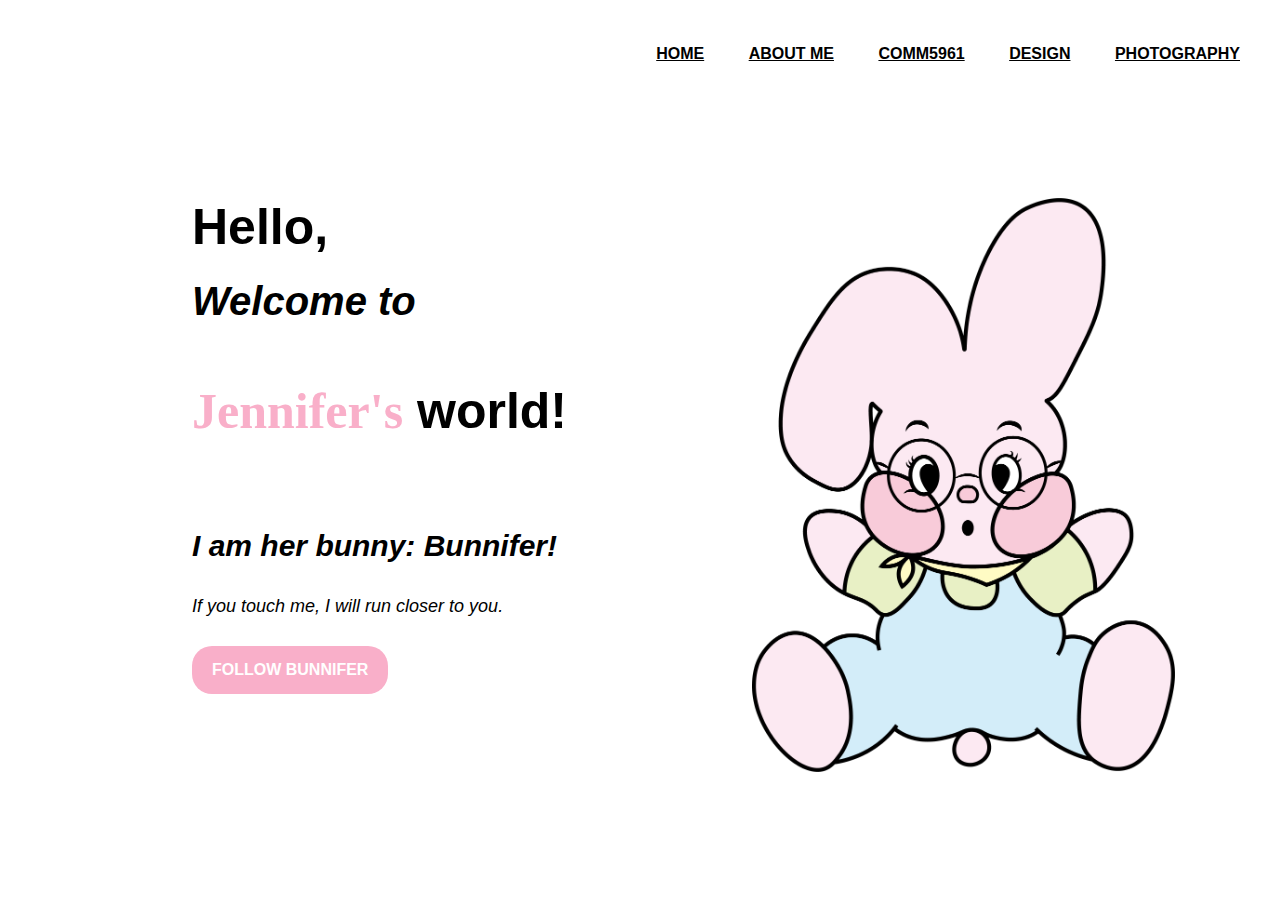
<file: index.html>
<!DOCTYPE html>
<html lang="en">
<head>
    <meta charset="UTF-8">
    <meta http-equiv="X-UA-Compatible" content="IE=edge">
    <meta name="viewport" content="width=device-width, initial-scale=1.0">
    <title>Welcome to Jennifer's Website!</title>
    <link rel="stylesheet" href="style-index.css">
</head>
<body>
    <div class="homepage">
        <nav>
            <ul>
                <li><a href="index.html">HOME</a></li>
                <li><a href="about me.html">ABOUT ME</a></li>
                <li><a href="comm5961.html">COMM5961</a></li>
                <li><a href="#">DESIGN</a></li>
                <li><a href="#">PHOTOGRAPHY</a></li>
            </ul>
        </nav>
        <div class="text">
            <h1>Hello, </h1>
            <h2>Welcome to</h2>
            <h1>
                <span>Jennifer's</span> 
                world!</h1>
            <h3> I am her bunny: Bunnifer!</h3>
            <p>If you touch me, I will run closer to you.</p>
        <a href="about me.html">FOLLOW BUNNIFER</a>
        </div>
        <div class="bunny">
            <img src="bunny.png" alt="bunny">
        </div>
    </div>
</body>
</html>
</file>
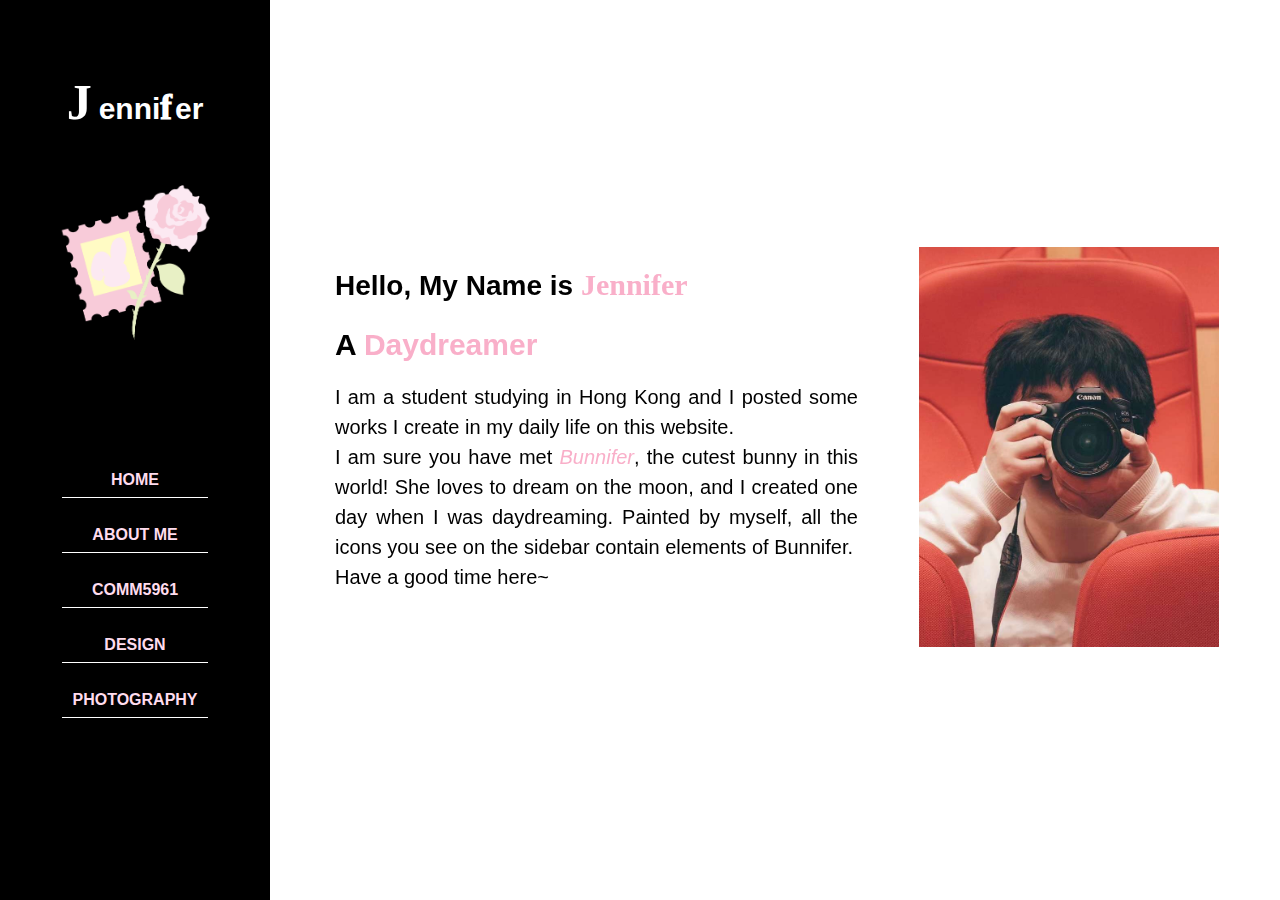
<file: about me.html>
<!DOCTYPE html>
<html lang="en">
<head>
    <meta charset="UTF-8">
    <meta http-equiv="X-UA-Compatible" content="IE=edge">
    <meta name="viewport" content="width=device-width, initial-scale=1.0">
    <title>About Me</title>
    <link rel="stylesheet" href="about me.css">
</head>
<body>
    <!--main container start-->
    <div class="main-container">
        <!--aside start-->
        <div class="aside">
            <div class="logo">
                <p><span>J</span>enni<span1>f</span1>er</p>
            </div>
            <div class="icon">
                <img src="aboutme-icon.png" alt="aboutme">
            </div>
            <div>
            <ul class="nav">
                <li><a href="index.html">HOME</a></li>
                <li><a href="about me.html">ABOUT ME</a></li>
                <li><a href="comm5961.html">COMM5961</a></li>
                <li><a href="#">DESIGN</a></li>
                <li><a href="#">PHOTOGRAPHY</a></li>
            </ul>
            </div>
        </div>
        <!--aside end-->
        <!--main content start-->
        <div class="main-content">
            <!--aboutme section start-->
            <section class="aboutme section">
                <div class="container">
                    <div class="row">
                        <div class="aboutme-info">
                            <h3 class="hello">Hello, My Name is  <span class="name"> Jennifer</span></h3>
                            <h3 class="intro">A <span class="daydream">Daydreamer</span></h3>
                            <p class="1st">I am a student studying in Hong Kong and I posted some works I create in my daily life on this website. </p>
                            <p class="2nd">I am sure you have met <span class="bunnifer">Bunnifer</span>, the cutest bunny in this world! She loves to dream on the moon, and I created one day when I was daydreaming. Painted by myself, all the icons you see on the sidebar contain elements of Bunnifer.</p>
                            <p class="3rd">Have a good time here~</p>
                        </div>
                        <div class="aboutme-img">
                            <img src="self.jpg" alt="my photo">
                        </div>
                    </div>
                </div>
            </section>
            <!--aboutme section end-->
        </div>
        <!--main content end-->
    </div>
    <!--main container end-->
</body>
</html>
</file>
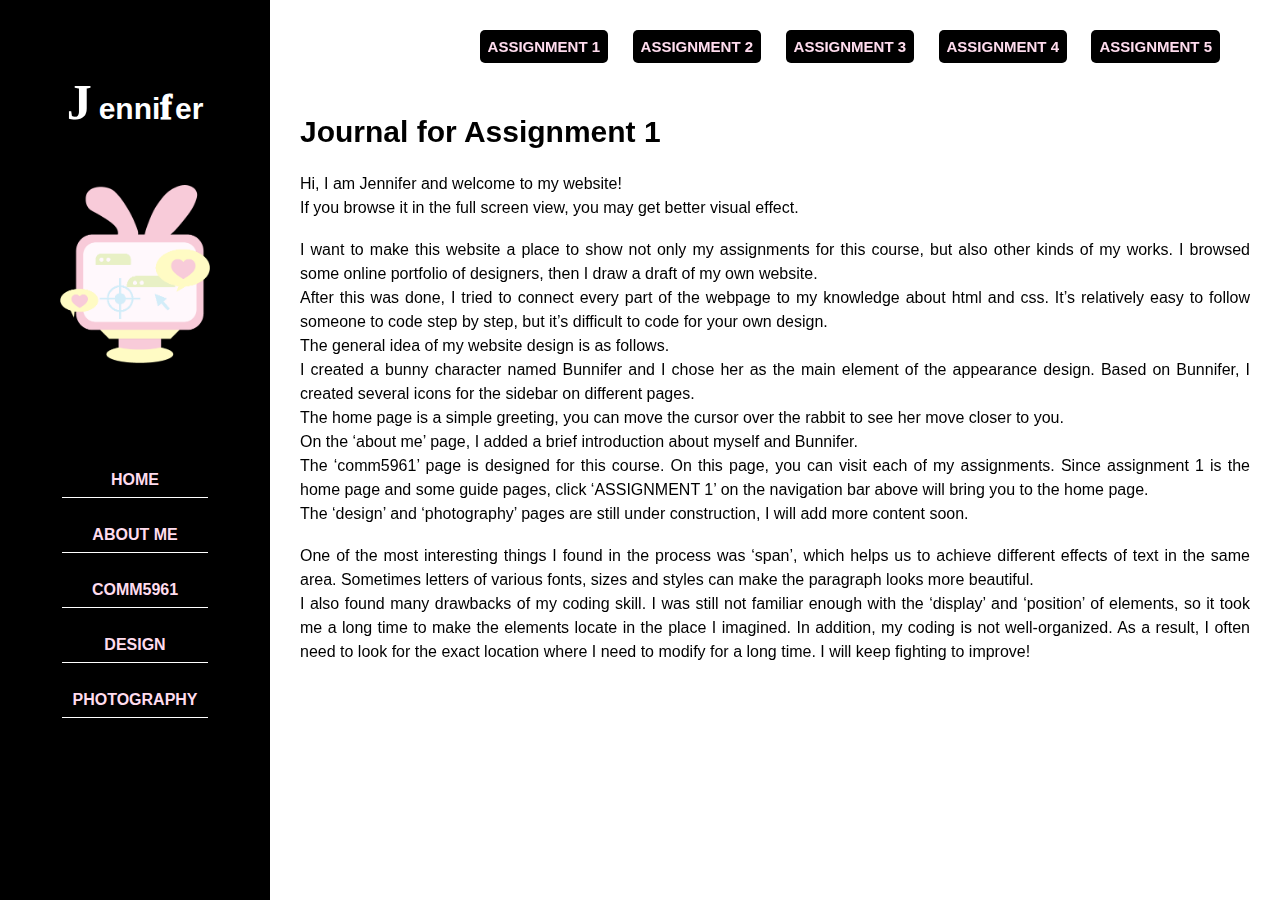
<file: assignment1-journal.html>
<!DOCTYPE html>
<html lang="en">
<head>
    <meta charset="UTF-8">
    <meta http-equiv="X-UA-Compatible" content="IE=edge">
    <meta name="viewport" content="width=device-width, initial-scale=1.0">
    <title>Assignment 1</title>
    <link rel="stylesheet" href="comm5961.css">
</head>
<body>
    <!--main container start-->
    <div class="main-container">
        <!--aside start-->
        <div class="aside">
            <div class="logo">
                <p><span>J</span>enni<span1>f</span1>er</p>
            </div>
            <div class="icon">
                <img src="comm5961-icon.png" alt="comm5961">
            </div>
            <div>
            <ul class="nav">
                <li><a href="index.html">HOME</a></li>
                <li><a href="about me.html">ABOUT ME</a></li>
                <li><a href="comm5961.html">COMM5961</a></li>
                <li><a href="#">DESIGN</a></li>
                <li><a href="#">PHOTOGRAPHY</a></li>
            </ul>
            </div>
        </div>
        <!--aside end-->
        <!--main content start-->
        <section class="comm5961 section">
            <nav>
                <ul>
                    <li><a href="index.html">ASSIGNMENT 1</a></li>
                    <li><a href="assignment2.html">ASSIGNMENT 2</a></li>
                    <li><a href="#">ASSIGNMENT 3</a></li>
                    <li><a href="#">ASSIGNMENT 4</a></li>
                    <li><a href="#">ASSIGNMENT 5</a></li>
                </ul>
            </nav>
            <div class="first-journal">
                <h3 class="journal-title">Journal for Assignment 1</h3>
                <p class="one">Hi, I am Jennifer and welcome to my website! <br>If you browse it in the full screen view, you may get better visual effect.</p>
                <p class="two">I want to make this website a place to show not only my assignments for this course, but also other kinds of my works. I browsed some online portfolio of designers, then I draw a draft of my own website.<br>After this was done, I tried to connect every part of the webpage to my knowledge about html and css. It’s relatively easy to follow someone to code step by step, but it’s difficult to code for your own design.<br>The general idea of my website design is as follows.<br>I created a bunny character named Bunnifer and I chose her as the main element of the appearance design. Based on Bunnifer, I created several icons for the sidebar on different pages.<br>The home page is a simple greeting, you can move the cursor over the rabbit to see her move closer to you.<br>On the ‘about me’ page, I added a brief introduction about myself and Bunnifer.<br>The ‘comm5961’ page is designed for this course. On this page, you can visit each of my assignments. Since assignment 1 is the home page and some guide pages, click ‘ASSIGNMENT 1’ on the navigation bar above will bring you to the home page.<br>The ‘design’ and ‘photography’ pages are still under construction, I will add more content soon.</p>
                <p class="three">One of the most interesting things I found in the process was ‘span’, which helps us to achieve different effects of text in the same area. Sometimes letters of various fonts, sizes and styles can make the paragraph looks more beautiful. <br>I also found many drawbacks of my coding skill. I was still not familiar enough with the ‘display’ and ‘position’ of elements, so it took me a long time to make the elements locate in the place I imagined. In addition, my coding is not well-organized. As a result, I often need to look for the exact location where I need to modify for a long time. I will keep fighting to improve!</p>
            </div>
        </section>
        <!--main content end-->
    </div>
    <!--main container end-->
</body>
</html>
</file>
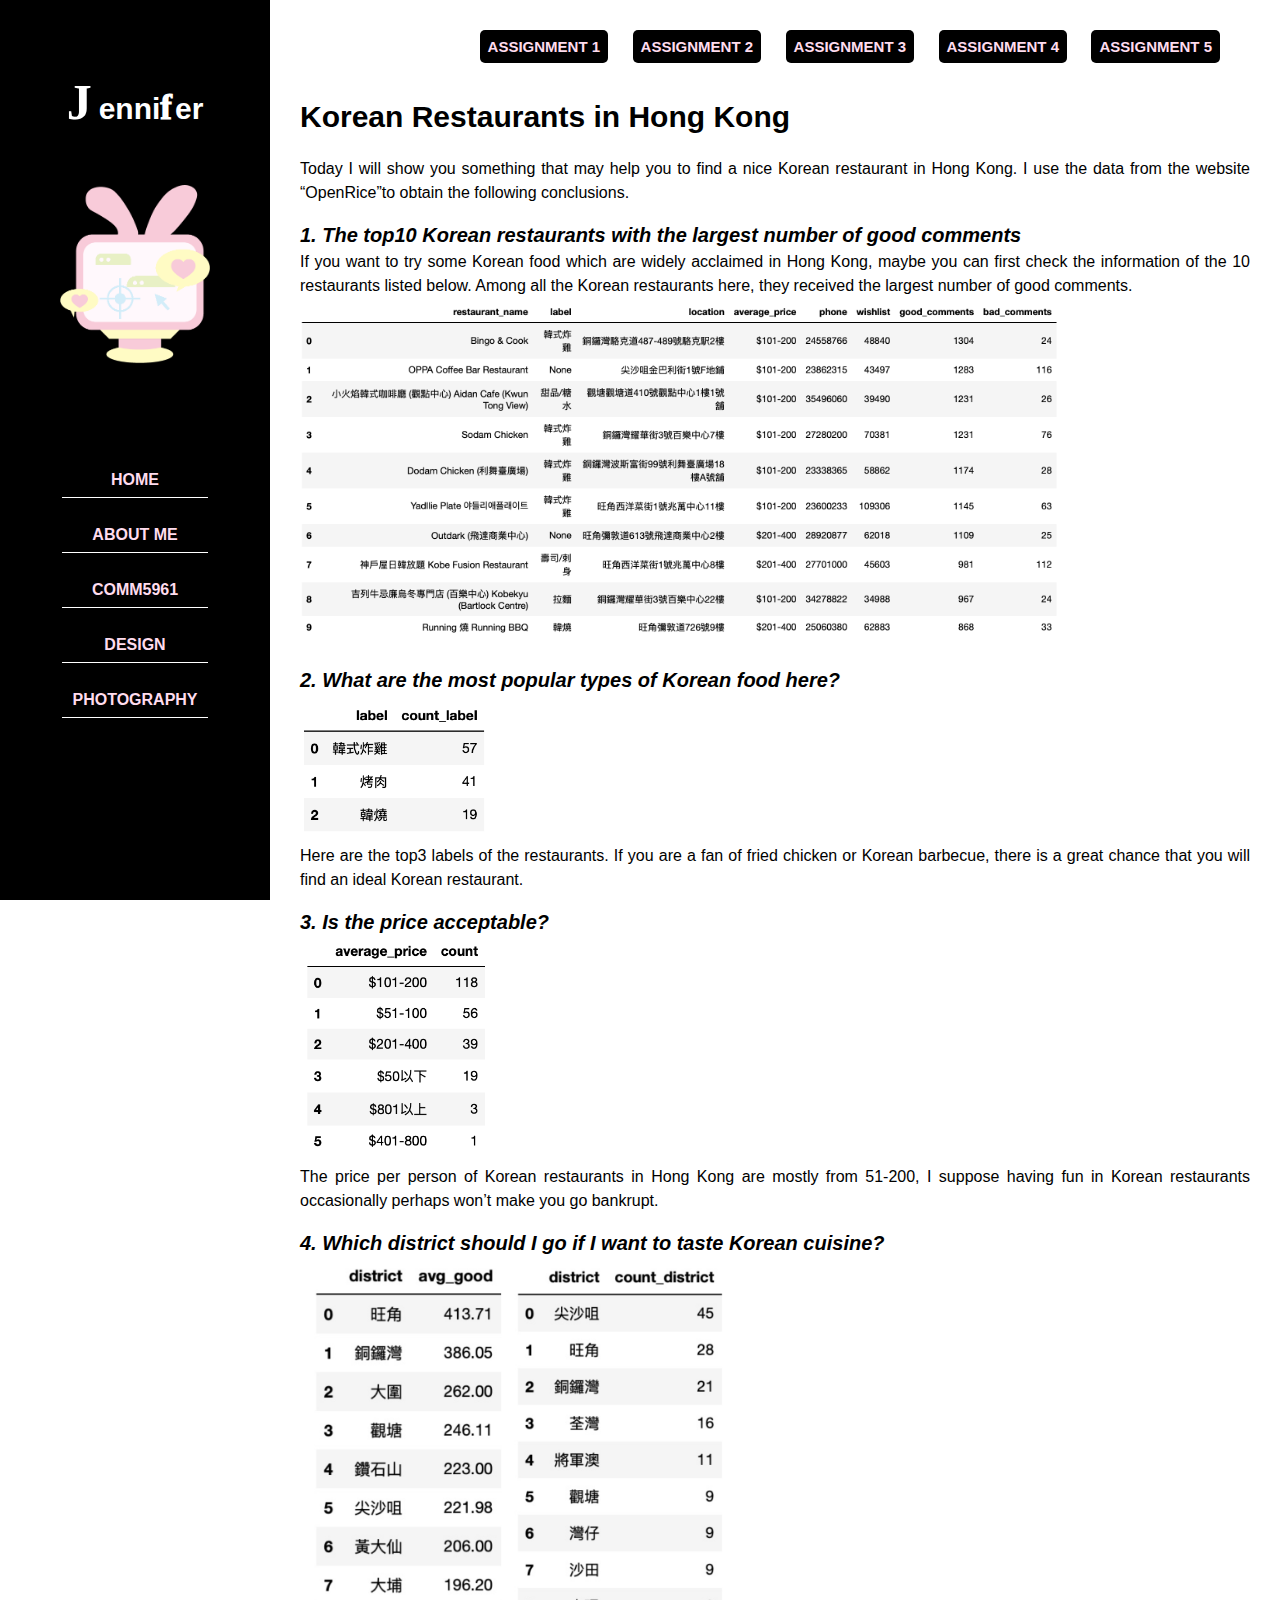
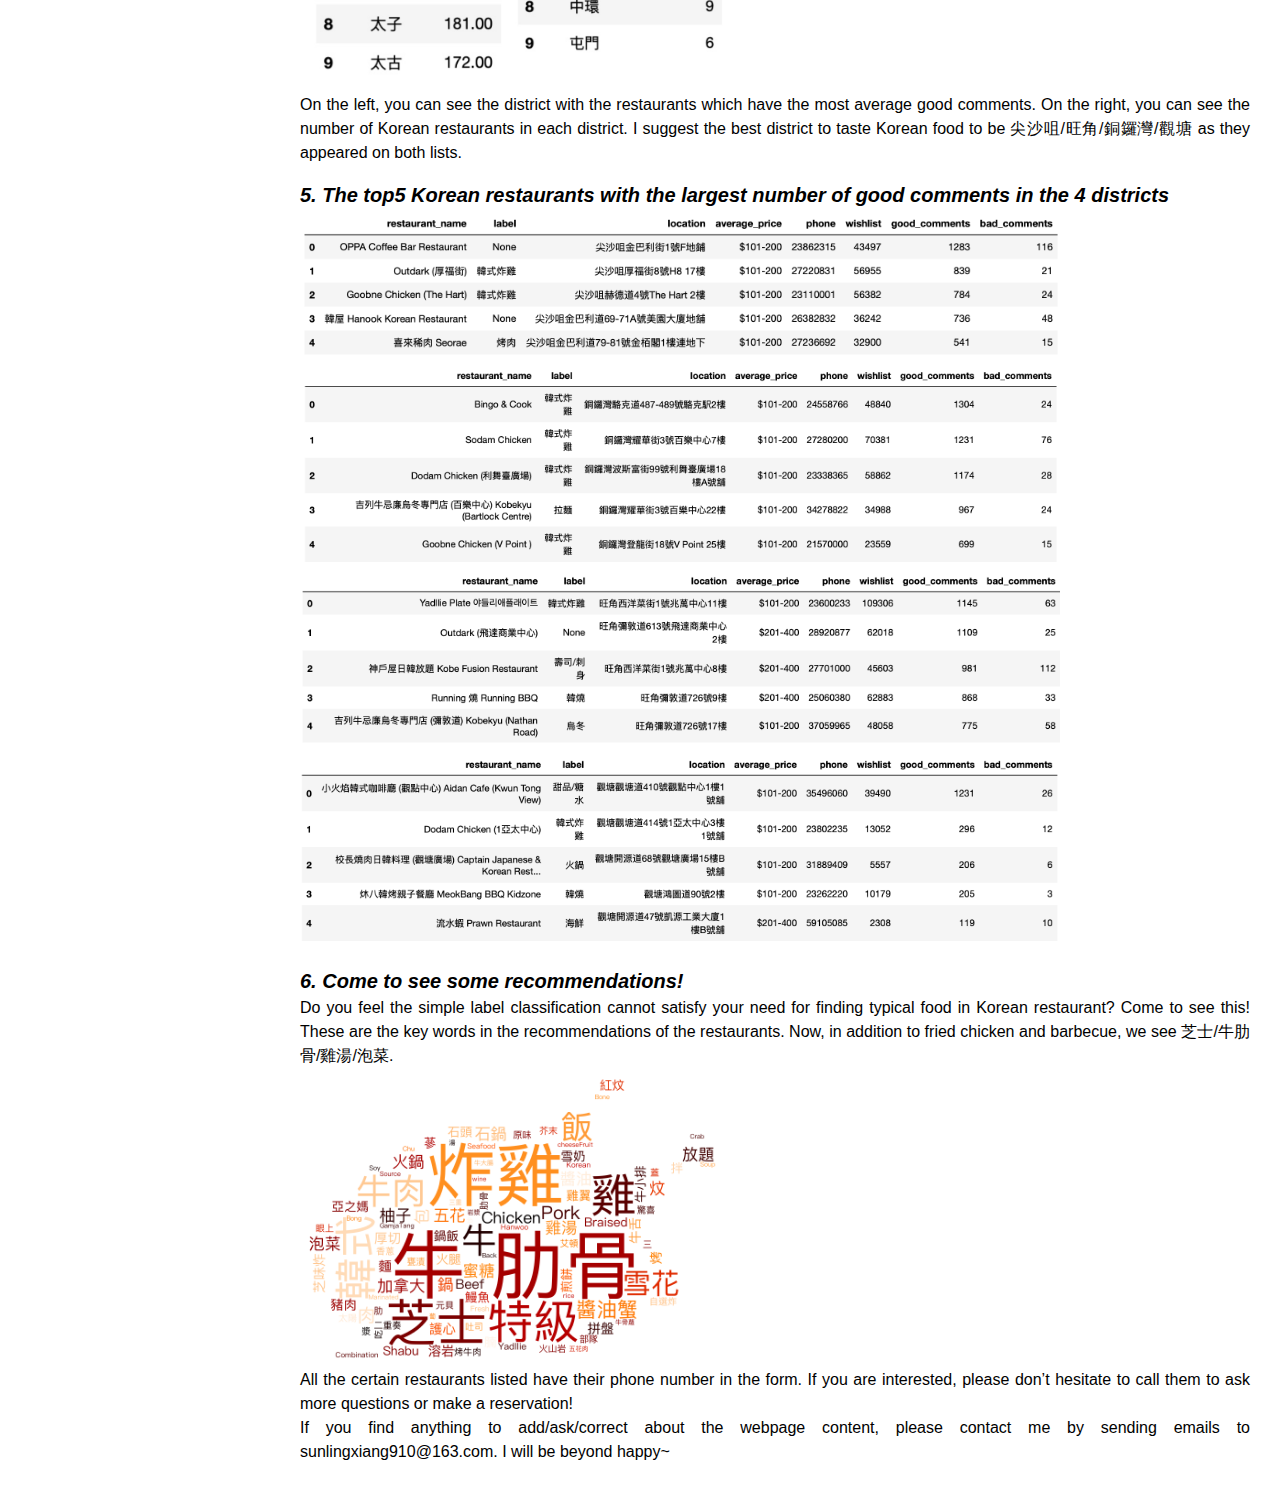
<file: assignment2.html>
<!DOCTYPE html>
<html lang="en">
<head>
    <meta charset="UTF-8">
    <meta http-equiv="X-UA-Compatible" content="IE=edge">
    <meta name="viewport" content="width=device-width, initial-scale=1.0">
    <title>Assignment 2</title>
    <link rel="stylesheet" href="assignment.css">
</head>
<body>
    <!--main container start-->
    <div class="main-container">
        <!--aside start-->
        <div class="aside">
            <div class="logo">
                <p><span>J</span>enni<span1>f</span1>er</p>
            </div>
            <div class="icon">
                <img src="comm5961-icon.png" alt="comm5961">
            </div>
            <div>
            <ul class="nav">
                <li><a href="index.html">HOME</a></li>
                <li><a href="about me.html">ABOUT ME</a></li>
                <li><a href="comm5961.html">COMM5961</a></li>
                <li><a href="#">DESIGN</a></li>
                <li><a href="#">PHOTOGRAPHY</a></li>
            </ul>
            </div>
        </div>
        <!--aside end-->
        <!--main content start-->
        <section class="comm5961 section">
            <nav>
                <ul>
                    <li><a href="index.html">ASSIGNMENT 1</a></li>
                    <li><a href="assignment2.html">ASSIGNMENT 2</a></li>
                    <li><a href="assignment3">ASSIGNMENT 3</a></li>
                    <li><a href="assignment4">ASSIGNMENT 4</a></li>
                    <li><a href="assignment5">ASSIGNMENT 5</a></li>
                </ul>
            </nav>
            <div class="first-journal">
                <h3 class="journal-title">Korean Restaurants in Hong Kong</h3>
                <p class="one">Today I will show you something that may help you to find a nice Korean restaurant in Hong Kong. I use the data from the website “OpenRice”to obtain the following conclusions. <br></p>
                <p class="sub_title">1.	The top10 Korean restaurants with the largest number of good comments</p>
                <p class="a2_1">If you want to try some Korean food which are widely acclaimed in Hong Kong, maybe you can first check the information of the 10 restaurants listed below. Among all the Korean restaurants here, they received the largest number of good comments.</p>
                <img src="top10.png" alt="" class="png_1">
                <p class="sub_title">2.	What are the most popular types of Korean food here?</p>
                <img src="categories.png" alt="" class="png_2">
                <p class="a2_1">Here are the top3 labels of the restaurants. If you are a fan of fried chicken or Korean barbecue, there is a great chance that you will find an ideal Korean restaurant. </p>
                <p class="sub_title">3.	Is the price acceptable?</p>
                <img src="price.png" alt="" class="png_2">
                <p class="a2_1">The price per person of Korean restaurants in Hong Kong are mostly from 51-200, I suppose having fun in Korean restaurants occasionally perhaps won’t make you go bankrupt. </p>
                <p class="sub_title">4.	Which district should I go if I want to taste Korean cuisine?</p>
                <img src="district.jpg" alt="" class="png_3">
                <p class="a2_1">On the left, you can see the district with the restaurants which have the most average good comments. On the right, you can see the number of Korean restaurants in each district. I suggest the best district to taste Korean food to be 尖沙咀/旺角/銅鑼灣/觀塘 as they appeared on both lists.</p>
                <p class="sub_title">5.	The top5 Korean restaurants with the largest number of good comments in the 4 districts</p>
                <img src="tst_top5.png" alt="" class="png_1">
                <img src="causeway_top5.png" alt="" class="png_1">
                <img src="mk_top5.png" alt="" class="png_1">
                <img src="kt_top5.png" alt="" class="png_1">
                <p class="sub_title">6.	Come to see some recommendations!</p>
                <p class="a2_1">Do you feel the simple label classification cannot satisfy your need for finding typical food in Korean restaurant? Come to see this! These are the key words in the recommendations of the restaurants. Now, in addition to fried chicken and barbecue, we see 芝士/牛肋骨/雞湯/泡菜.</p>
                <img src="wordcloud.png" alt="" class="png_3">
                <p class="a2_2">All the certain restaurants listed have their phone number in the form. If you are interested, please don’t hesitate to call them to ask more questions or make a reservation!<br>If you find anything to add/ask/correct about the webpage content, please contact me by sending emails to sunlingxiang910@163.com. I will be beyond happy~</p>
            </div>
        </section>
        <!--main content end-->
    </div>
    <!--main container end-->
</body>
</html>
</file>
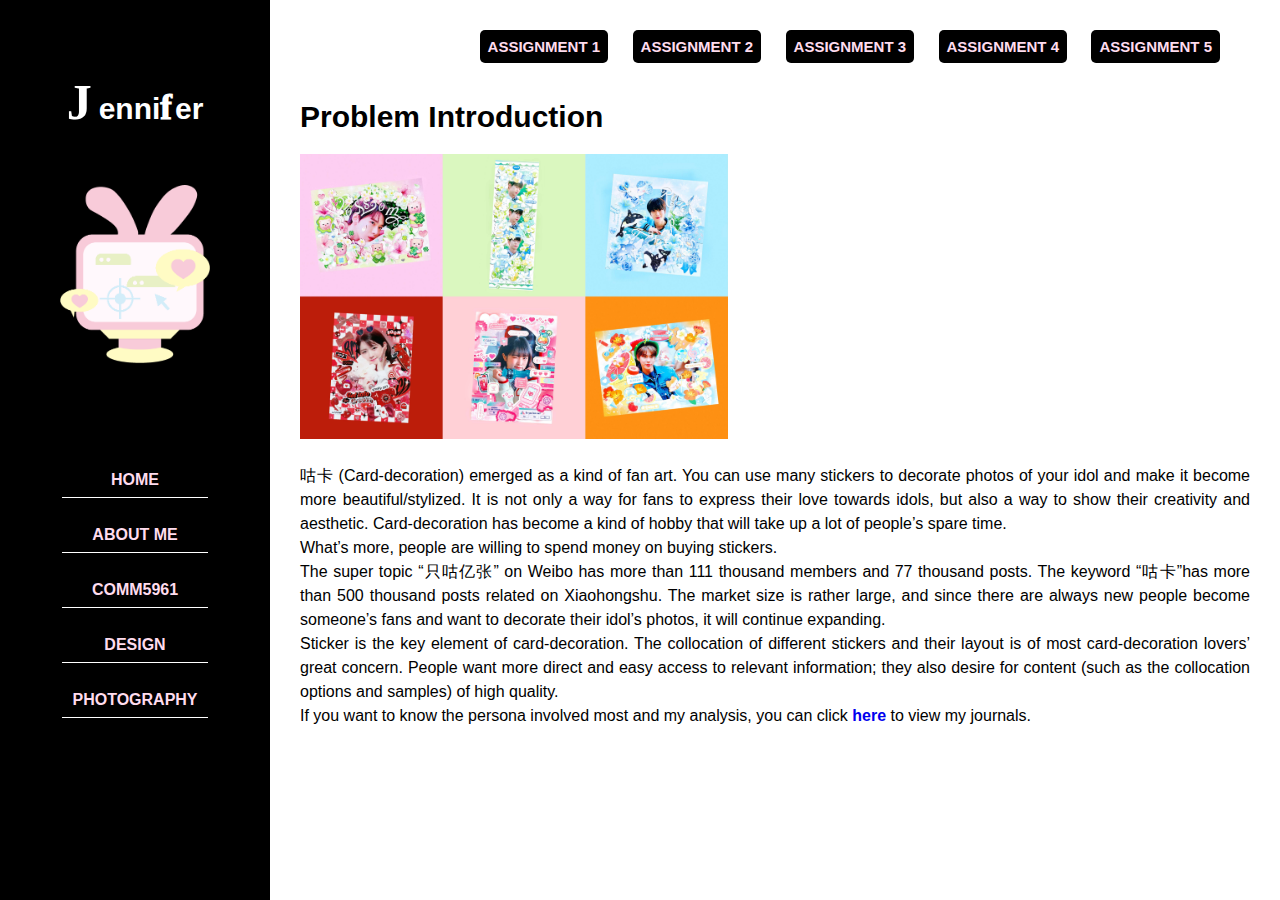
<file: assignment3.html>
<!DOCTYPE html>
<html lang="en">
<head>
    <meta charset="UTF-8">
    <meta http-equiv="X-UA-Compatible" content="IE=edge">
    <meta name="viewport" content="width=device-width, initial-scale=1.0">
    <title>Assignment 2</title>
    <link rel="stylesheet" href="assignment.css">
</head>
<body>
    <!--main container start-->
    <div class="main-container">
        <!--aside start-->
        <div class="aside">
            <div class="logo">
                <p><span>J</span>enni<span1>f</span1>er</p>
            </div>
            <div class="icon">
                <img src="comm5961-icon.png" alt="comm5961">
            </div>
            <div>
            <ul class="nav">
                <li><a href="index.html">HOME</a></li>
                <li><a href="about me.html">ABOUT ME</a></li>
                <li><a href="comm5961.html">COMM5961</a></li>
                <li><a href="#">DESIGN</a></li>
                <li><a href="#">PHOTOGRAPHY</a></li>
            </ul>
            </div>
        </div>
        <!--aside end-->
        <!--main content start-->
        <section class="comm5961 section">
            <nav>
                <ul>
                    <li><a href="index.html">ASSIGNMENT 1</a></li>
                    <li><a href="assignment2.html">ASSIGNMENT 2</a></li>
                    <li><a href="assignment3.html">ASSIGNMENT 3</a></li>
                    <li><a href="assignment4.html">ASSIGNMENT 4</a></li>
                    <li><a href="assignment5.html">ASSIGNMENT 5</a></li>
                </ul>
            </nav>
            <div class="first-journal">
                <h3 class="journal-title">Problem Introduction</h3>
                <img src="carddecoration_sample.jpg" alt="" class="png_3">
                <p class="one">咕卡 (Card-decoration) emerged as a kind of fan art. You can use many stickers to decorate photos of your idol and make it become more beautiful/stylized. It is not only a way for fans to express their love towards idols, but also a way to show their creativity and aesthetic. Card-decoration has become a kind of hobby that will take up a lot of people’s spare time.<br>What’s more, people are willing to spend money on buying stickers.</p>
                <p class="a2_1">The super topic “只咕亿张” on Weibo has more than 111 thousand members and 77 thousand posts. The keyword “咕卡”has more than 500 thousand posts related on Xiaohongshu. The market size is rather large, and since there are always new people become someone’s fans and want to decorate their idol’s photos, it will continue expanding.</p>
                <p class="a2_1">Sticker is the key element of card-decoration. The collocation of different stickers and their layout is of most card-decoration lovers’ great concern. People want more direct and easy access to relevant information; they also desire for content (such as the collocation options and samples) of high quality.  </p>
                <p class="a2_2">If you want to know the persona involved most and my analysis, you can click <b><a href="https://hkdesign.org/turn-my-hobby-to-my-product-stickers-and-card-decoration/">here</a></b> to view my journals.</p>
            </div>
        </section>
        <!--main content end-->
    </div>
    <!--main container end-->
</body>
</html>
</file>
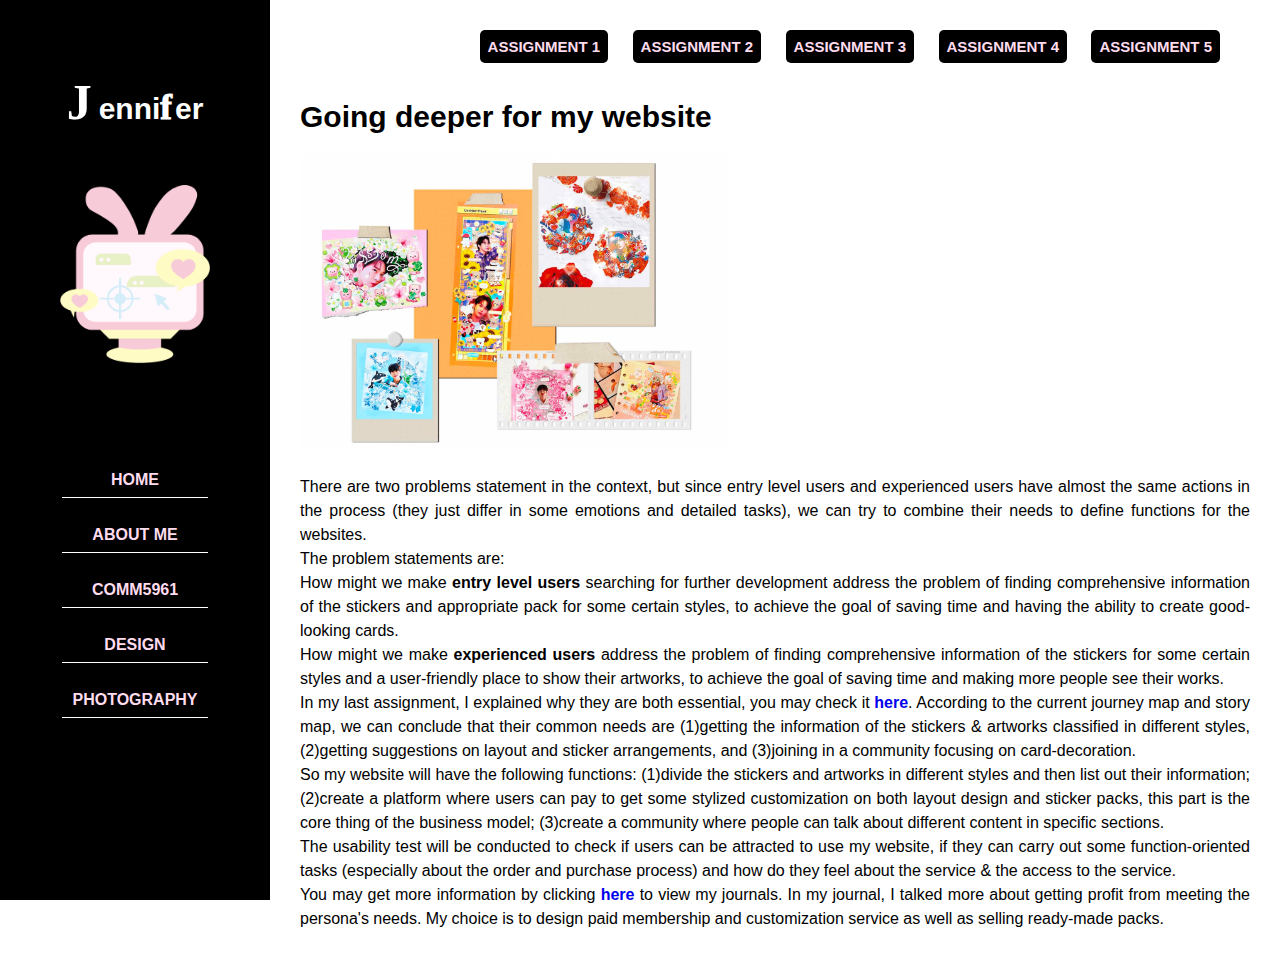
<file: assignment4.html>
<!DOCTYPE html>
<html lang="en">
<head>
    <meta charset="UTF-8">
    <meta http-equiv="X-UA-Compatible" content="IE=edge">
    <meta name="viewport" content="width=device-width, initial-scale=1.0">
    <title>Assignment 4</title>
    <link rel="stylesheet" href="assignment.css">
</head>
<body>
    <!--main container start-->
    <div class="main-container">
        <!--aside start-->
        <div class="aside">
            <div class="logo">
                <p><span>J</span>enni<span1>f</span1>er</p>
            </div>
            <div class="icon">
                <img src="comm5961-icon.png" alt="comm5961">
            </div>
            <div>
            <ul class="nav">
                <li><a href="index.html">HOME</a></li>
                <li><a href="about me.html">ABOUT ME</a></li>
                <li><a href="comm5961.html">COMM5961</a></li>
                <li><a href="#">DESIGN</a></li>
                <li><a href="#">PHOTOGRAPHY</a></li>
            </ul>
            </div>
        </div>
        <!--aside end-->
        <!--main content start-->
        <section class="comm5961 section">
            <nav>
                <ul>
                    <li><a href="index.html">ASSIGNMENT 1</a></li>
                    <li><a href="assignment2.html">ASSIGNMENT 2</a></li>
                    <li><a href="assignment3.html">ASSIGNMENT 3</a></li>
                    <li><a href="assignment4.html">ASSIGNMENT 4</a></li>
                    <li><a href="assignment5.html">ASSIGNMENT 5</a></li>
                </ul>
            </nav>
            <div class="first-journal">
                <h3 class="journal-title">Going deeper for my website</h3>
                <img src="assignment4.png" alt="" class="png_3">
                <p class="one">There are two problems statement in the context, but since entry level users and experienced users have almost the same actions in the process (they just differ in some emotions and detailed tasks), we can try to combine their needs to define functions for the websites. </p>
                <p class="a2_1">The problem statements are:<br>How might we make <b>entry level users</b> searching for further development address the problem of finding comprehensive information of the stickers and appropriate pack for some certain styles, to achieve the goal of saving time and having the ability to create good-looking cards.<br>How might we make <b>experienced users</b> address the problem of finding comprehensive information of the stickers for some certain styles and a user-friendly place to show their artworks, to achieve the goal of saving time and making more people see their works.</p>
                <p class="a2_1">In my last assignment, I explained why they are both essential, you may check it <a href="https://hkdesign.org/turn-my-hobby-to-my-product-stickers-and-card-decoration/"><b>here</b></a>. According to the current journey map and story map, we can conclude that their common needs are (1)getting the information of the stickers & artworks classified in different styles, (2)getting suggestions on layout and sticker arrangements, and (3)joining in a community focusing on card-decoration.<br>So my website will have the following functions: (1)divide the stickers and artworks in different styles and then list out their information; (2)create a platform where users can pay to get some stylized customization on both layout design and sticker packs, this part is the core thing of the business model; (3)create a community where people can talk about different content in specific sections.</p>
                <p class="a2_1">The usability test will be conducted to check if users can be attracted to use my website, if they can carry out some function-oriented tasks (especially about the order and purchase process) and how do they feel about the service & the access to the service. </p>
                <p class="a2_2">You may get more information by clicking <b><a href="https://hkdesign.org/card-decoration-lovers-say-hello-to-the-website/">here</a></b> to view my journals. In my journal, I talked more about getting profit from meeting the persona's needs. My choice is to design paid membership and customization service as well as selling ready-made packs.</p>
            </div>
        </section>
        <!--main content end-->
    </div>
    <!--main container end-->
</body>
</html>
</file>
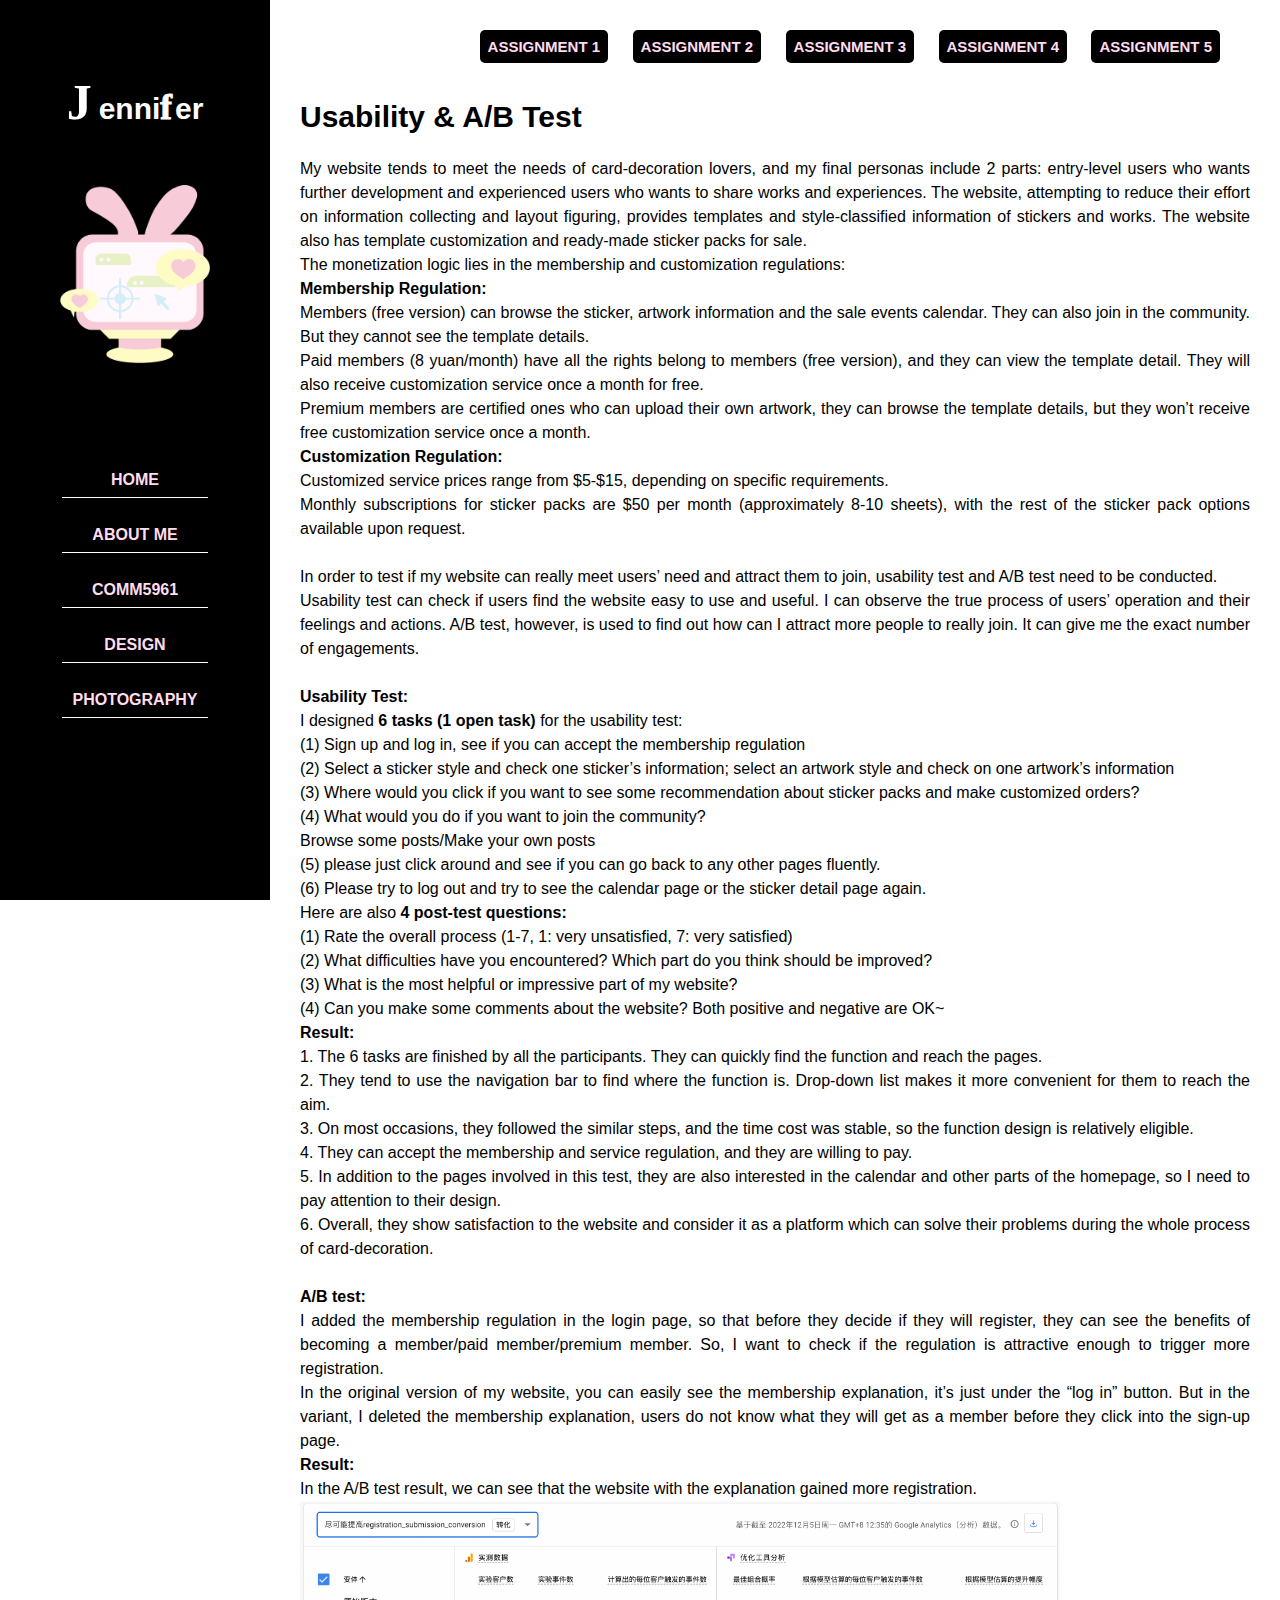
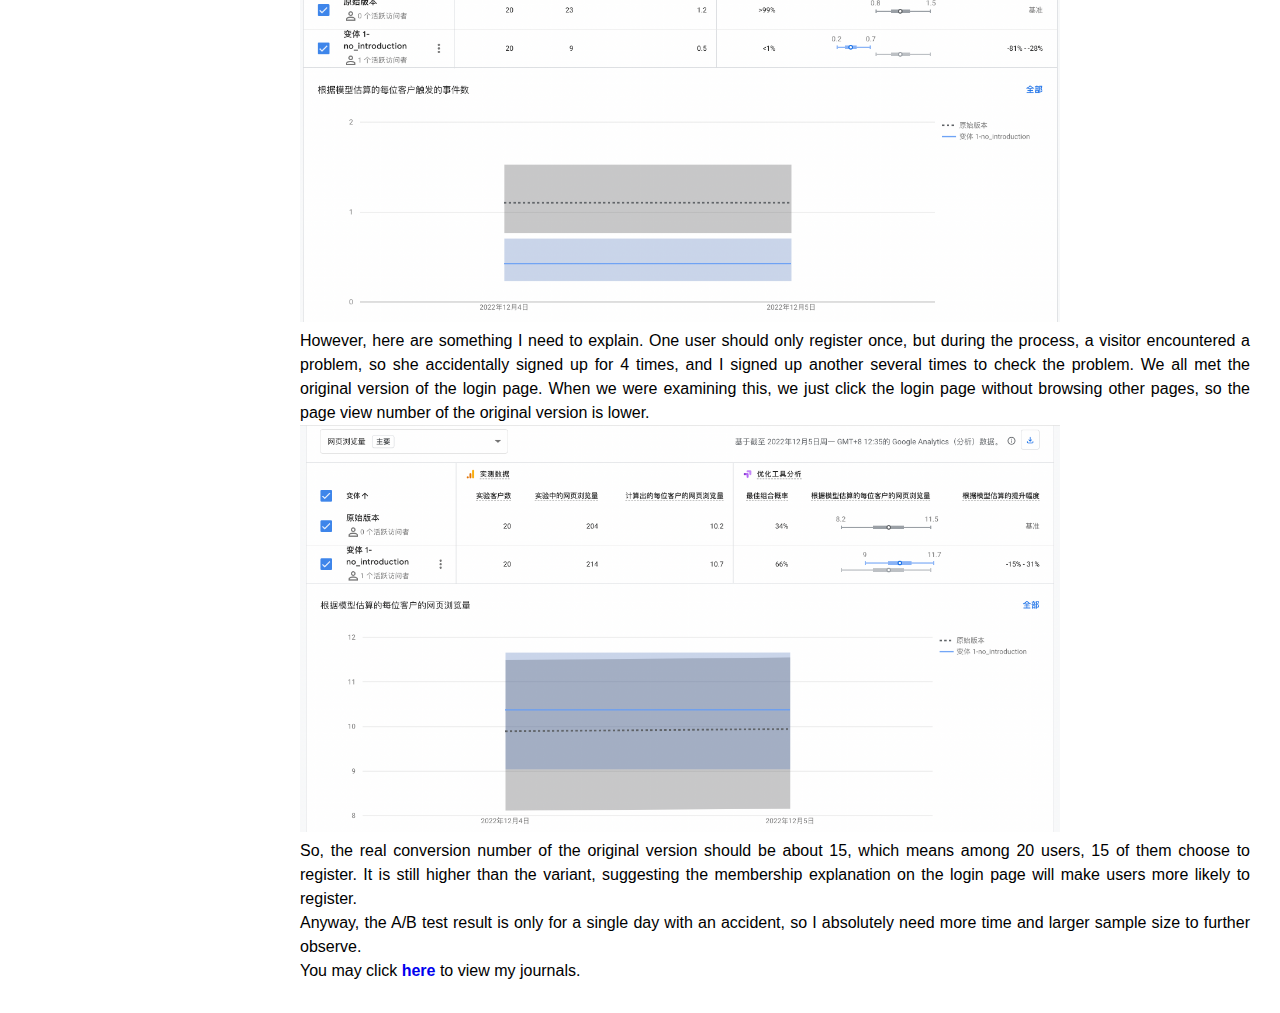
<file: assignment5.html>
<!DOCTYPE html>
<html lang="en">
<head>
    <meta charset="UTF-8">
    <meta http-equiv="X-UA-Compatible" content="IE=edge">
    <meta name="viewport" content="width=device-width, initial-scale=1.0">
    <title>Assignment 4</title>
    <link rel="stylesheet" href="assignment.css">
</head>
<body>
    <!--main container start-->
    <div class="main-container">
        <!--aside start-->
        <div class="aside">
            <div class="logo">
                <p><span>J</span>enni<span1>f</span1>er</p>
            </div>
            <div class="icon">
                <img src="comm5961-icon.png" alt="comm5961">
            </div>
            <div>
            <ul class="nav">
                <li><a href="index.html">HOME</a></li>
                <li><a href="about me.html">ABOUT ME</a></li>
                <li><a href="comm5961.html">COMM5961</a></li>
                <li><a href="#">DESIGN</a></li>
                <li><a href="#">PHOTOGRAPHY</a></li>
            </ul>
            </div>
        </div>
        <!--aside end-->
        <!--main content start-->
        <section class="comm5961 section">
            <nav>
                <ul>
                    <li><a href="index.html">ASSIGNMENT 1</a></li>
                    <li><a href="assignment2.html">ASSIGNMENT 2</a></li>
                    <li><a href="assignment3.html">ASSIGNMENT 3</a></li>
                    <li><a href="assignment4.html">ASSIGNMENT 4</a></li>
                    <li><a href="assignment5.html">ASSIGNMENT 5</a></li>
                </ul>
            </nav>
            <div class="first-journal">
                <h3 class="journal-title">Usability & A/B Test</h3>
                <p class="one">My website tends to meet the needs of card-decoration lovers, and my final personas include 2 parts: entry-level users who wants further development and experienced users who wants to share works and experiences. The website, attempting to reduce their effort on information collecting and layout figuring, provides templates and style-classified information of stickers and works. The website also has template customization and ready-made sticker packs for sale. <br>The monetization logic lies in the membership and customization regulations: <br><b>Membership Regulation:</b><br>Members (free version) can browse the sticker, artwork information and the sale events calendar. They can also join in the community. But they cannot see the template details. <br>Paid members (8 yuan/month) have all the rights belong to members (free version), and they can view the template detail. They will also receive customization service once a month for free. <br>Premium members are certified ones who can upload their own artwork, they can browse the template details, but they won’t receive free customization service once a month. <br><b>Customization Regulation:</b><br>Customized service prices range from $5-$15, depending on specific requirements.<br>Monthly subscriptions for sticker packs are $50 per month (approximately 8-10 sheets), with the rest of the sticker pack options available upon request. <br><br></p>
                <p class="a2_1">In order to test if my website can really meet users’ need and attract them to join, usability test and A/B test need to be conducted. <br>Usability test can check if users find the website easy to use and useful. I can observe the true process of users’ operation and their feelings and actions. A/B test, however, is used to find out how can I attract more people to really join. It can give me the exact number of engagements. <br><br></p>
                <p class="a2_1"><b>Usability Test:</b><br>I designed <b>6 tasks (1 open task)</b> for the usability test:<br>(1)	Sign up and log in, see if you can accept the membership regulation<br>(2)	Select a sticker style and check one sticker’s information; select an artwork style and check on one artwork’s information<br>(3)	Where would you click if you want to see some recommendation about sticker packs and make customized orders?<br>(4)	What would you do if you want to join the community?<br>Browse some posts/Make your own posts<br>(5)	please just click around and see if you can go back to any other pages fluently.<br>(6)	Please try to log out and try to see the calendar page or the sticker detail page again.<br>Here are also <b>4 post-test questions:</b><br>(1) Rate the overall process (1-7, 1: very unsatisfied, 7: very satisfied)<br>(2) What difficulties have you encountered? Which part do you think should be improved?<br>(3) What is the most helpful or impressive part of my website?<br>(4) Can you make some comments about the website? Both positive and negative are OK~<br><b>Result:</b><br>1.	The 6 tasks are finished by all the participants. They can quickly find the function and reach the pages. <br>2.	They tend to use the navigation bar to find where the function is. Drop-down list makes it more convenient for them to reach the aim. <br>3.	On most occasions, they followed the similar steps, and the time cost was stable, so the function design is relatively eligible. <br>4.	They can accept the membership and service regulation, and they are willing to pay. <br>5.	In addition to the pages involved in this test, they are also interested in the calendar and other parts of the homepage, so I need to pay attention to their design.<br>6.	Overall, they show satisfaction to the website and consider it as a platform which can solve their problems during the whole process of card-decoration.<br><br></p>
                <p class="a2_1"><b>A/B test:</b><br>I added the membership regulation in the login page, so that before they decide if they will register, they can see the benefits of becoming a member/paid member/premium member. So, I want to check if the regulation is attractive enough to trigger more registration. </p>
                <p class="a2_1">In the original version of my website, you can easily see the membership explanation, it’s just under the “log in” button. But in the variant, I deleted the membership explanation, users do not know what they will get as a member before they click into the sign-up page. <br><b>Result:</b><br>In the A/B test result, we can see that the website with the explanation gained more registration. </p>
                <img class= abtest src="assignment5_1.png" alt="" class="png_3">
                <p class="a2_1">However, here are something I need to explain. One user should only register once, but during the process, a visitor encountered a problem, so she accidentally signed up for 4 times, and I signed up another several times to check the problem. We all met the original version of the login page. When we were examining this, we just click the login page without browsing other pages, so the page view number of the original version is lower. </p>
                <img class= abtest src="assignment5_2.png" alt="" class="png_3">
                <p class="a2_1">So, the real conversion number of the original version should be about 15, which means among 20 users, 15 of them choose to register. It is still higher than the variant, suggesting the membership explanation on the login page will make users more likely to register. <br>Anyway, the A/B test result is only for a single day with an accident, so I absolutely need more time and larger sample size to further observe.  </p>
                <p class="a2_2">You may click <b><a href="https://hkdesign.org/here-it-is-card-decoration-platform-online/">here</a></b> to view my journals.</p>
            </div>
        </section>
        <!--main content end-->
    </div>
    <!--main container end-->
</body>
</html>
</file>
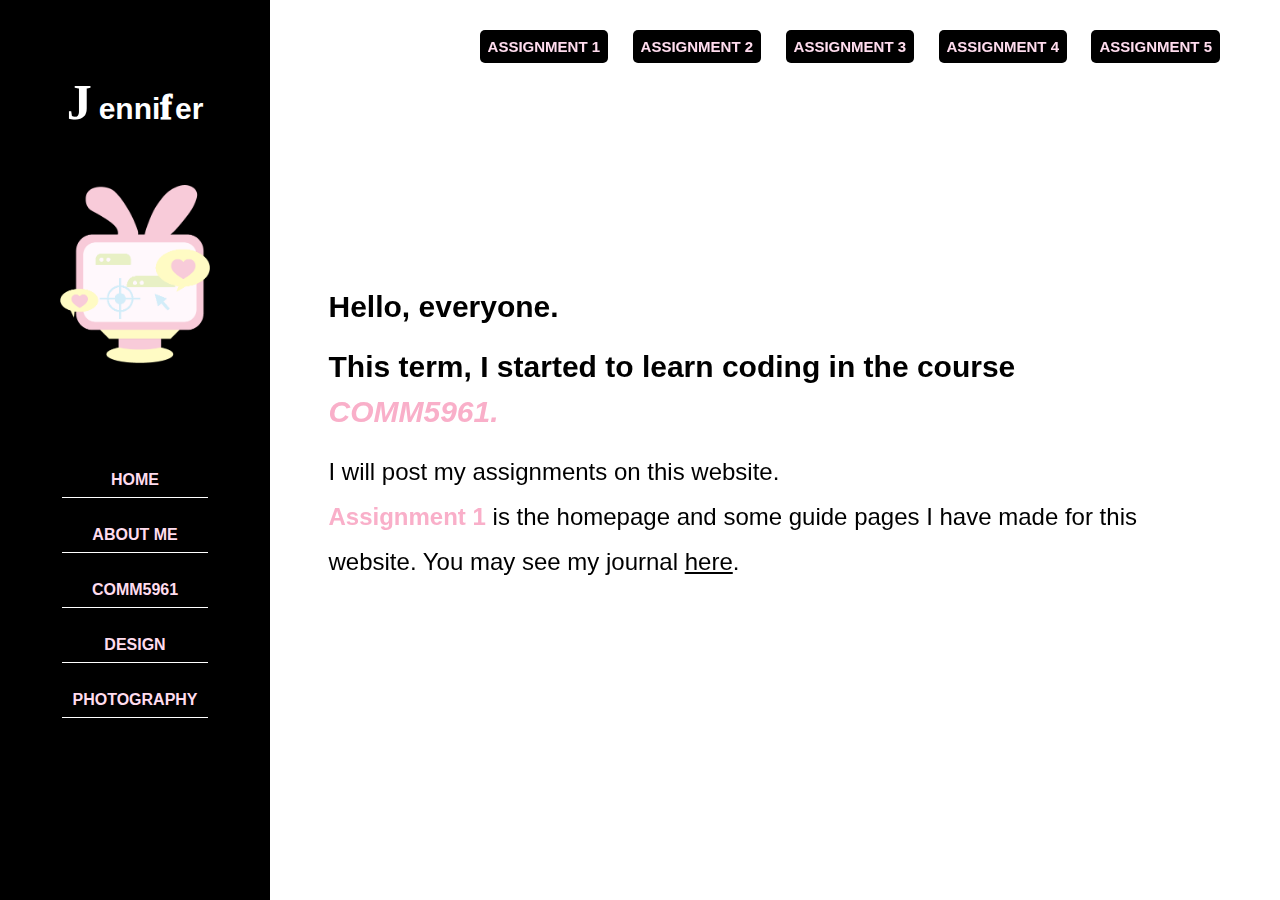
<file: comm5961.html>
<!DOCTYPE html>
<html lang="en">
<head>
    <meta charset="UTF-8">
    <meta http-equiv="X-UA-Compatible" content="IE=edge">
    <meta name="viewport" content="width=device-width, initial-scale=1.0">
    <title>Jennifer-COMM5961</title>
    <link rel="stylesheet" href="comm5961.css">
</head>
<body>
     <!--main container start-->
     <div class="main-container">
        <!--aside start-->
        <div class="aside">
            <div class="logo">
                <p><span>J</span>enni<span1>f</span1>er</p>
            </div>
            <div class="icon">
                <img src="comm5961-icon.png" alt="comm5961">
            </div>
            <div>
            <ul class="nav">
                <li><a href="index.html">HOME</a></li>
                <li><a href="about me.html">ABOUT ME</a></li>
                <li><a href="comm5961.html">COMM5961</a></li>
                <li><a href="#">DESIGN</a></li>
                <li><a href="#">PHOTOGRAPHY</a></li>
            </ul>
            </div>
        </div>
        <!--aside end-->
        <!--main content start-->
        <section class="comm5961 section">
            <nav>
                <ul>
                    <li><a href="index.html">ASSIGNMENT 1</a></li>
                    <li><a href="assignment2.html">ASSIGNMENT 2</a></li>
                    <li><a href="assignment3.html">ASSIGNMENT 3</a></li>
                    <li><a href="assignment4.html">ASSIGNMENT 4</a></li>
                    <li><a href="assignment5.html">ASSIGNMENT 5</a></li>
                </ul>
            </nav>
            <div class="zero-text">
                <h3 class="hello">Hello, everyone.</h3>
                <h3 class="intro">This term, I started to learn coding in the course <br><span class="daydream">COMM5961.</span></h3>
                <p class="first">I will post my assignments on this website. </p>
                <p class="second"><span class="assign">Assignment 1</span> is the homepage and some guide pages I have made for this website. You may see my journal <a href="assignment1-journal.html" class="click-in-text">here</a>. </p>
            </div>
        </section>
        <!--main content end-->
    </div>
    <!--main container end-->
</body>
</html>
</file>
<file: style-index.css>
*{
    margin: 0;
    padding: 0;
    font-family: 'Lucida Sans', 'Lucida Sans Regular', 'Lucida Grande', 'Lucida Sans Unicode', Geneva, Verdana, sans-serif;
}

.homepage {
    position: relative;
    width: 100%;
    height: 100vh;
}

nav{
    display: flex;
    width: 90%;
    margin: auto;
    margin-top: auto;
    margin-right: 20px;
    padding: 30px 0;
    align-items: center;
    justify-content: right;
}

nav ul li {
    display: inline-block;
    list-style: none;
    margin: 15px 20px;
}

nav ul li a{
    color:black;
    font-weight: bold;
    text-decoration: none;
    text-decoration: underline;
}

nav  ul li a:hover{
    color: #F9AFC9;
}

.text{
    margin-left: 15%;
    margin-top: 7%;
    bottom: 0;
}

.text h1{
    font-size: 50px;
    color: black;
    margin-bottom: 10px;
    font-style: bold;
}

.text h2{
    font-size: 40px;
    color: black;
    line-height: 70px;
    font-style: italic;
}

span{
    line-height: 150px;
    color: #F9AFC9;
    font-family: fantasy;
}

.text h3{
    color: black;
    line-height: 100px;
    font-size: 30px;
    font-style: italic;
}

.text p{
    font-style: italic;
    line-height: 20px;
    font-size: 18px;
}

.text a{
    padding: 15px 20px;
    text-decoration: none;
    font-weight: bold;
    color: white;
    display: inline-block;
    margin: 30px 0;
    background-color: white;
    background-color: #F9AFC9;
    border-radius: 20px;
}

.bunny{
    width: 45%;
    height: 75%;
    position: absolute;
    bottom: 3%;
    right: 12%;
}

.bunny img{
    height: 85%;
    position: absolute;
    left:35%;
}

.bunny:hover {
    height: 80%;
    left: 38%;
}
</file>
<file: about me.css>
body
{
    margin: 0;
    padding: 0;
    line-height: 1.5;
    font-size: 16px;
    font-family: 'Lucida Sans', 'Lucida Sans Regular', 'Lucida Grande', 'Lucida Sans Unicode', Geneva, Verdana, sans-serif;
}

*
{
    margin: 0;
    padding: 0;
    outline: none;
    text-decoration: none;
    box-sizing: border-box;
}

.section
{
    min-height: 100vh;
    position: fixed;
    left: 270px;
    padding: 0 30px;
}

ul{
    list-style: none;
}

.container{
    max-width: 1100px;
    width: 100%;
    margin: auto;
}

.row{
    display: flex;
    flex-wrap: wrap;
    margin-left: -15px;
    margin-right: -15px;
    position: relative;
}

/*-----sidebar navigator-----*/
.aside
{
    width: 270px;
    background: black;
    position: fixed;
    left: 0;
    top: 0;
    padding: 50px;
    height: 100%;
    display: flex;
    align-items: center;
    justify-content: center;
}

/*-----logo:Jennifer attributes-----*/
.aside .logo{
    position: absolute;
    top: 50px;
    font-size: 30px;
    text-transform: capitalize;
}

.aside .logo p{
    color: white;
    font-weight: 700;
    padding: 15px 20px;
    font-size: 30px;
    position: relative;
}

.aside .logo p span{
    font-family: fantasy;
    letter-spacing: 7px;
    font-size: 50px;
}

.aside .logo p span1{
    font-family: cursive;
    letter-spacing: 3px;
    font-size: 35px;
    font-weight: 1000;
}

/*-----icon attributes-----*/
.aside .icon{
    position: absolute;
    top: 50px;
    font-size: 30px;
    text-transform: capitalize;

}

.aside .icon img{
    width: 150px;
    margin-bottom: 20%;
    margin-top: 90%;
    position: relative;
}

/*-----nav attributes-----*/
.aside .nav{
    margin-top: 300px;
}

.aside .nav li{
    margin-bottom: 20px;
    display: block;
    text-align: center;
}

.aside .nav li a{
    display: block;
    color: #FFDCEE;
    font-weight: 600;
    border-bottom: 1px solid white;
    padding: 5px 10px;
}

.aside .nav li a:hover{
    color: white;
}

/*-----main part of the page-----*/
.aboutme{
    min-height: 100vh;
    display: flex;
    color: black;
}

.aboutme .aboutme-info{
    flex: 0 0 60%;
    max-width: 60%;
    padding-left: 50px;
    padding-right: 15px;
}

.aboutme .aboutme-img{
    flex: 0 0 40%;
    max-width: 40%;
    text-align: center;
    position: relative;
    padding-left: 15px;
    padding-right: 15px;
}

h3.hello{
    font-size: 28px;
    margin: 15px 0;
}

h3.hello span{
    font-family: fantasy;
    font-size: 30px;
    color: #F9AFC9;
}

h3.intro{
    font-size: 30px;
    margin: 15px 0;
}

.daydream{
    color: #F9AFC9;
}

.aboutme-info p{
    font-size: 20px;
    text-align: justify;
    word-wrap:normal;
}

.aboutme .aboutme-img img{
    height: 400px;
}

.bunnifer{
    color: #F9AFC9;
    font-style: italic;
}
</file>
<file: comm5961.css>
body
{
    margin: 0;
    padding: 0;
    line-height: 1.5;
    font-size: 16px;
    font-family: 'Lucida Sans', 'Lucida Sans Regular', 'Lucida Grande', 'Lucida Sans Unicode', Geneva, Verdana, sans-serif;
}

*
{
    margin: 0;
    padding: 0;
    outline: none;
    text-decoration: none;
    box-sizing: border-box;
}

.section
{
    background: var(--bg-black-900);
    min-height: 100vh;
    display: block;
    position: fixed;
    left: 270px;
    padding: 0 30px;
    right: 0;
    top: 0;
    opacity: 1;

}

ul{
    list-style: none;
}

.container{
    max-width: 1100px;
    width: 100%;
    margin: auto;
}

.row{
    display: flex;
    flex-wrap: wrap;
    margin-left: -15px;
    margin-right: -15px;
    position: relative;
}

/*-----sidebar navigator-----*/
.aside
{
    width: 270px;
    background: black;
    position: fixed;
    left: 0;
    top: 0;
    padding: 50px;
    height: 100%;
    display: flex;
    align-items: center;
    justify-content: center;
}

/*-----logo:Jennifer attributes-----*/
.aside .logo{
    position: absolute;
    top: 50px;
    font-size: 30px;
    text-transform: capitalize;
}

.aside .logo p{
    color: white;
    font-weight: 700;
    padding: 15px 20px;
    font-size: 30px;
    position: relative;
}

.aside .logo p span{
    font-family: fantasy;
    letter-spacing: 7px;
    font-size: 50px;
}

.aside .logo p span1{
    font-family: cursive;
    letter-spacing: 3px;
    font-size: 35px;
    font-weight: 1000;
}

/*-----icon attributes-----*/
.aside .icon{
    position: absolute;
    top: 50px;
    font-size: 30px;
    text-transform: capitalize;

}

.aside .icon img{
    width: 150px;
    margin-bottom: 20%;
    margin-top: 90%;
    position: relative;
}

/*-----nav attributes-----*/
.aside .nav{
    margin-top: 300px;
}

.aside .nav li{
    margin-bottom: 20px;
    display: block;
    text-align: center;
}

.aside .nav li a{
    display: block;
    color: #FFDCEE;
    font-weight: 600;
    border-bottom: 1px solid white;
    padding: 5px 10px;
}

.aside .nav li a:hover{
    color: white;
}

nav{
    display: flex;
    width: 90%;
    margin: auto;
    margin-top: auto;
    margin-right: 20px;
    padding: 30px 0;
    align-items: center;
    justify-content: right;
}

nav ul li {
    display: inline-block;
    list-style: none;
    margin: 5px 10px;
}

nav ul li a{
    font-size: 15px;
    color:black;
    font-weight: bold;
    text-decoration: none;
    background: black;
    color: #FFDCEE;
    padding: 8px;
    border-radius: 5px;
}

/*-----main part-----*/

.zero-text{
    margin-top: 20%;
    margin-left: 3%;
    margin-right: 3%;
}

h3.hello{
    font-size: 30px;
    margin: 15px 0;
}

h3.hello span{
    font-family: fantasy;
    font-size: 30px;
    color: #F9AFC9;
}

h3.intro{
    font-size: 30px;
    margin: 15px 0;
}

.daydream{
    color: #F9AFC9;
    font-style: italic;
}

.aboutme-info p{
    font-size: 20px;
    text-align: justify;
    word-wrap:normal;
}

.first, .second{
    font-size: 24px;
    line-height: 45px;
}

.assign{
    color: #F9AFC9;
    font-weight: bolder;
}

.click-in-text{
    color: black;
    text-decoration: underline;
}

.journal-title{
    font-size: 30px;
    margin: 15px 0;
}

.one, .two, .three{
    margin-top: 18px;
    text-align: justify;
}
</file>
<file: assignment.css>
body
{
    margin: 0;
    padding: 0;
    line-height: 1.5;
    font-size: 16px;
    font-family: 'Lucida Sans', 'Lucida Sans Regular', 'Lucida Grande', 'Lucida Sans Unicode', Geneva, Verdana, sans-serif;
}

*
{
    margin: 0;
    padding: 0;
    outline: none;
    text-decoration: none;
    box-sizing: border-box;
}

.section
{
    background: var(--bg-black-900);
    min-height: 100vh;
    display: block;
  /*  position: fixed; */
    margin-left: 270px;
    padding: 0 30px;
   /* right: 0;
    top: 0; */
    opacity: 1;

}

ul{
    list-style: none;
}

.container{
    max-width: 1100px;
    width: 100%;
    margin: auto;
}

.row{
    display: flex;
    flex-wrap: wrap;
    margin-left: -15px;
    margin-right: -15px;
    position: relative;
}

/*-----sidebar navigator-----*/
.aside
{
    width: 270px;
    background: black;
    position: fixed;
    left: 0;
    top: 0;
    padding: 50px;
    height: 100%;
    display: flex;
    align-items: center;
    justify-content: center;
}

/*-----logo:Jennifer attributes-----*/
.aside .logo{
    position: absolute;
    top: 50px;
    font-size: 30px;
    text-transform: capitalize;
}

.aside .logo p{
    color: white;
    font-weight: 700;
    padding: 15px 20px;
    font-size: 30px;
    position: relative;
}

.aside .logo p span{
    font-family: fantasy;
    letter-spacing: 7px;
    font-size: 50px;
}

.aside .logo p span1{
    font-family: cursive;
    letter-spacing: 3px;
    font-size: 35px;
    font-weight: 1000;
}

/*-----icon attributes-----*/
.aside .icon{
    position: absolute;
    top: 50px;
    font-size: 30px;
    text-transform: capitalize;

}

.aside .icon img{
    width: 150px;
    margin-bottom: 20%;
    margin-top: 90%;
    position: relative;
}

/*-----nav attributes-----*/
.aside .nav{
    margin-top: 300px;
}

.aside .nav li{
    margin-bottom: 20px;
    display: block;
    text-align: center;
}

.aside .nav li a{
    display: block;
    color: #FFDCEE;
    font-weight: 600;
    border-bottom: 1px solid white;
    padding: 5px 10px;
}

.aside .nav li a:hover{
    color: white;
}

nav{
    display: flex;
    width: 90%;
    margin: auto;
    margin-top: auto;
    margin-right: 20px;
    padding: 30px 0;
    align-items: center;
    justify-content: right;
}

nav ul li {
    display: inline-block;
    list-style: none;
    margin: 5px 10px;
}

nav ul li a{
    font-size: 15px;
    color:black;
    font-weight: bold;
    text-decoration: none;
    background: black;
    color: #FFDCEE;
    padding: 8px;
    border-radius: 5px;
}

/*-----main part-----*/

.zero-text{
    margin-top: 20%;
    margin-left: 3%;
    margin-right: 3%;
}

h3.hello{
    font-size: 30px;
    margin: 15px 0;
}

h3.hello span{
    font-family: fantasy;
    font-size: 30px;
    color: #F9AFC9;
}

h3.intro{
    font-size: 30px;
    margin: 15px 0;
}

.daydream{
    color: #F9AFC9;
    font-style: italic;
}

.aboutme-info p{
    font-size: 20px;
    text-align: justify;
    word-wrap:normal;
}

.first, .second{
    font-size: 24px;
    line-height: 45px;
}

.assign{
    color: #F9AFC9;
    font-weight: bolder;
}

.click-in-text{
    color: black;
    text-decoration: underline;
}

.journal-title{
    font-size: 30px;
    margin: 15px 0;
    margin-top: 0px;
}

.one, .two, .three{
    margin-top: 18px;
    text-align: justify;
}

.sub_title{
    font-style: italic;
    font-weight: bold;
    margin-top: 15px;
    font-size: 20px;
}

.png_1{
    width: 80%;
}

.first_journal{
    overflow: auto;
    height: 300px;
}

.a2_1{
    margin-top: 0;
    text-align: justify;
}

.a2_2{
    margin-top: 0;
    text-align: justify;
    margin-bottom: 30px;
}

.first_journal{
    overflow: scroll;
}

.png_3{
    width: 45%;
}

.png_2{
    width: 20%;
}

.abtest{
    width:80%
}
</file>
